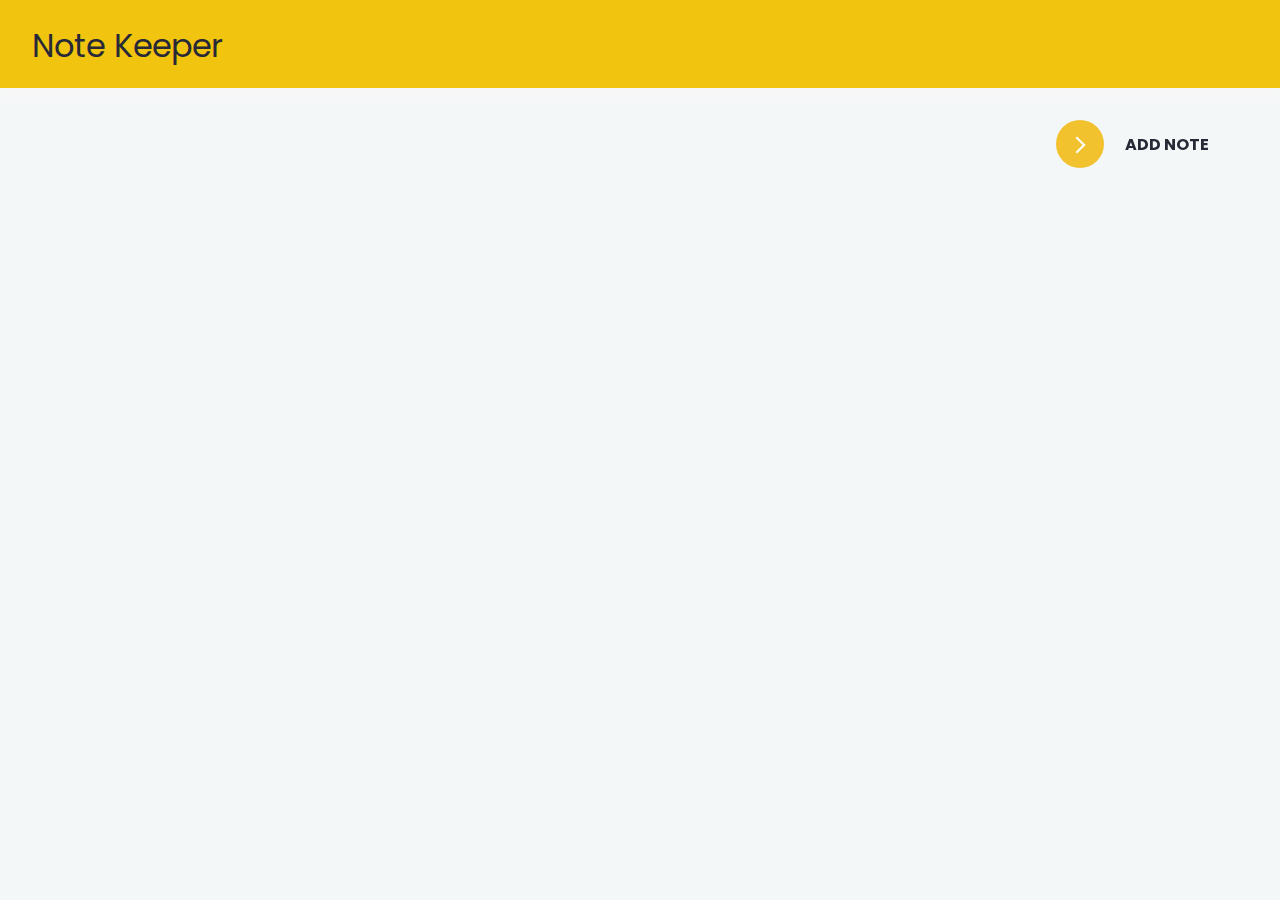
<file: notekeeper.html>
<!DOCTYPE html>
<html lang="en">
<head>
  <meta charset="UTF-8">
  <meta name="viewport" content="width=device-width, initial-scale=1.0">
  <script src="./104.js" defer></script>
  <link rel="stylesheet" href="https://cdnjs.cloudflare.com/ajax/libs/font-awesome/5.10.0/css/all.min.css" integrity="sha512-PgQMlq+nqFLV4ylk1gwUOgm6CtIIXkKwaIHp/PAIWHzig/lKZSEGKEysh0TCVbHJXCLN7WetD8TFecIky75ZfQ==" crossorigin="anonymous">
  <title>Note Keeper</title>
  <link rel="stylesheet" href="style02.css">
</head>
<body>
  <div class="heading">
    <h1><i class="fas fa-sticky-note"></i>Note Keeper</h1>
  </div>
  <div class="btn-div">
    <button class="learn-more add" id="add">
      <span class="circle" aria-hidden="true">
        <span class="icon arrow"></span>
      </span>
      <span class="button-text">Add Note</span>
    </button>
  </div>
</body>
</html>
</file>
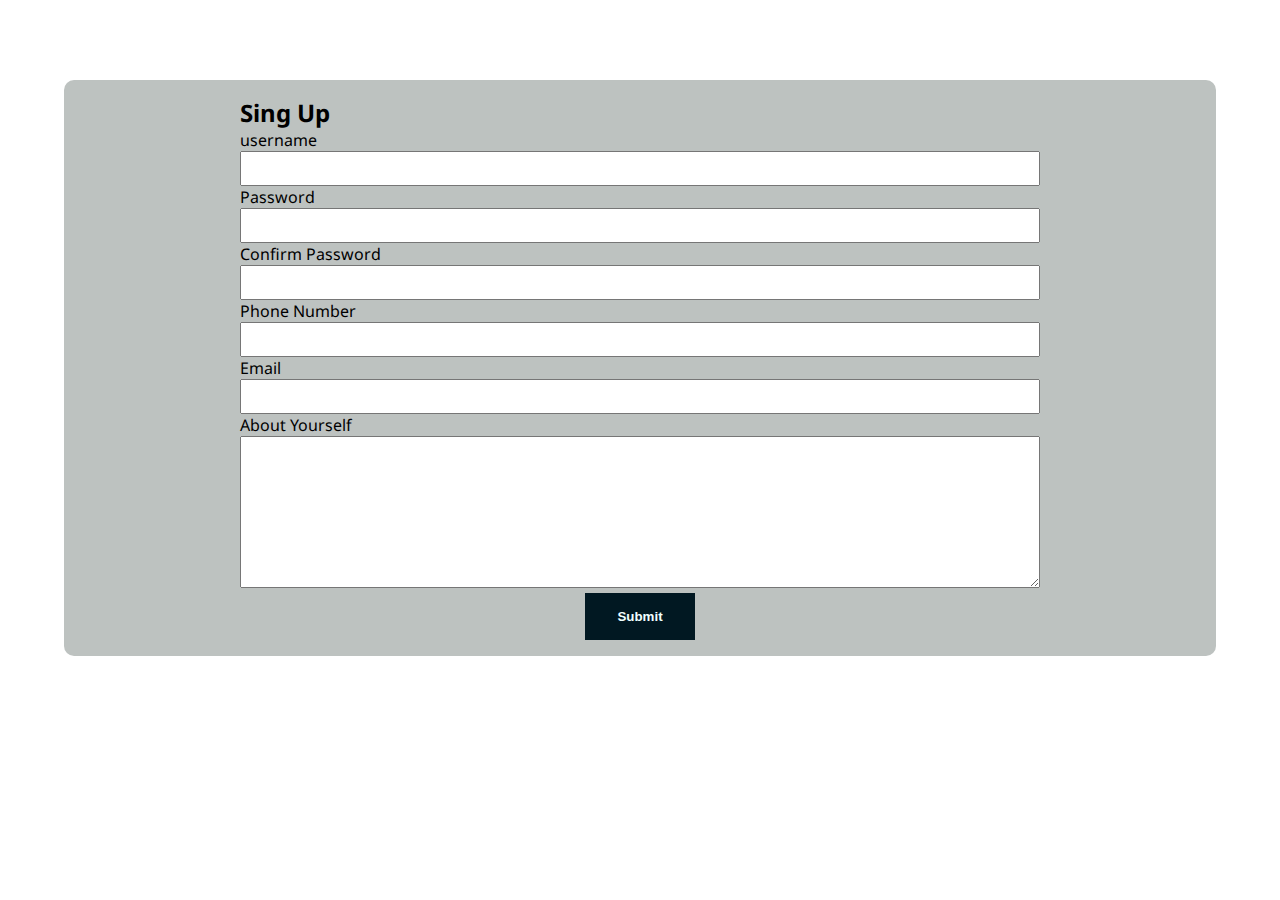
<file: singup.html>
<!DOCTYPE html>
<html lang="en">
<head>
    <meta charset="UTF-8">
    <meta name="viewport" content="width=device-width, initial-scale=1.0">
    <link rel="stylesheet" href="style.css">
    <title>singup-form</title>
    <section class="section-singnup contaninar">
       
        <form class="singup-form" method="POST" action="backend.php">
         <h2 >Sing Up</h2>
         <div class="form-group">
             <lable for="username">username</lable>
             <input type="text" name="username" id="username">
         </div>
         <div class="form-group">
             <lable for="password">Password</lable>
             <input type="password" name="password" id="password">
         </div>
         <div class="form-group">
             <lable for="confirmpassword">Confirm Password</lable>
             <input type="password" name="confirmpassword" id="confirmpassword">
         </div>
         <div class="form-group">
             <lable for="phone">Phone Number</lable>
             <input type="text" name="phone" id="phone">
         </div>
         <div class="form-group">
             <lable for="email">Email</lable>
             <input type="email" name="email" id="email">
         </div>
         <div class="form-group">
             <lable for="about">About Yourself</lable>
             <textarea type="about" name="about"cols="30" rows="10"></textarea>
         </div>
         <button type="submit" class="btn singup-btn">Submit</button>
        </form>
     </section>  


</head>
<body>
    
    
</body>
</html>
</file>
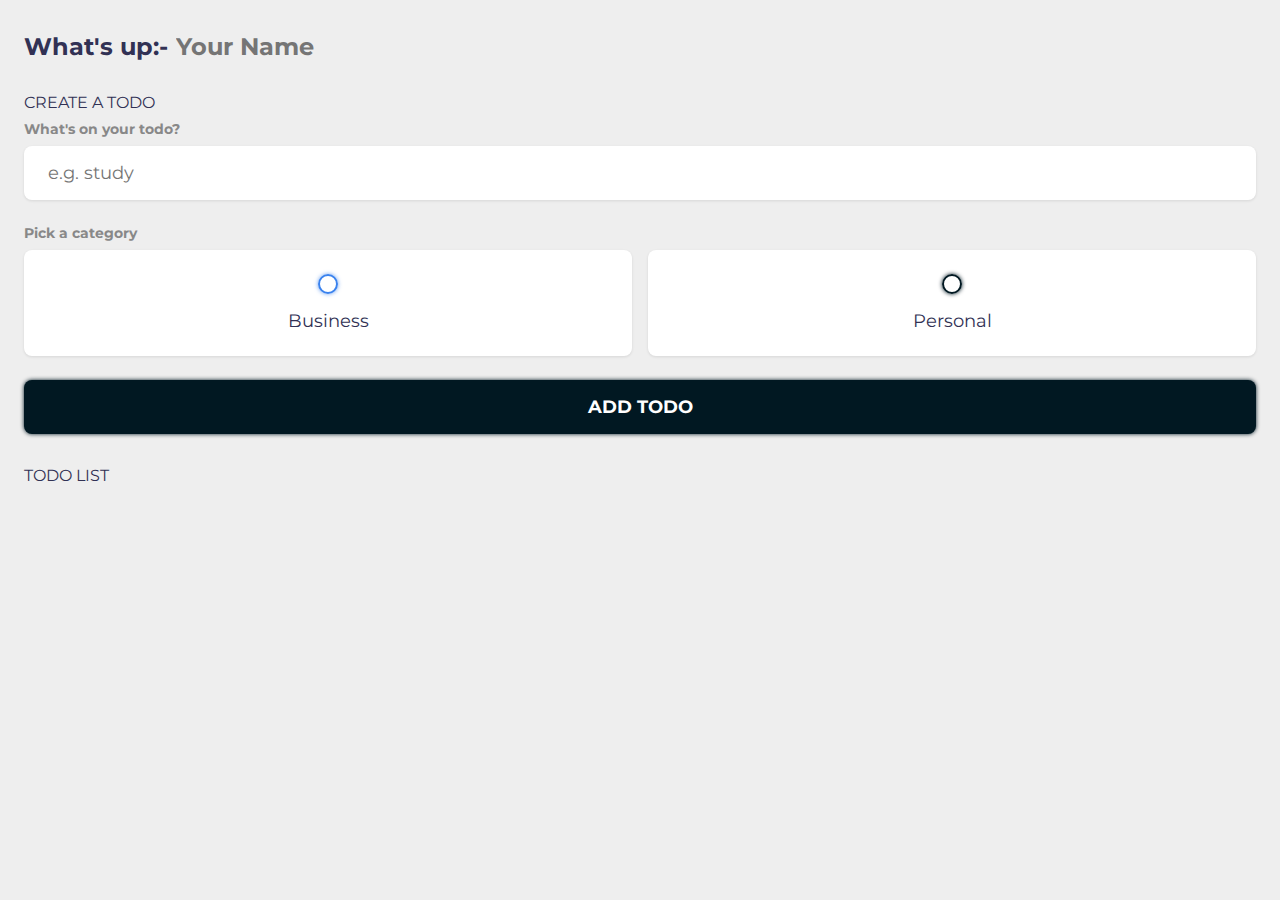
<file: todo.html>
<!DOCTYPE html>
<html lang="en">
<head>
	<meta charset="UTF-8" />
	<meta http-equiv="X-UA-Compatible" content="IE=edge" />
	<meta name="viewport" content="width=device-width, initial-scale=1.0" />
	<title>Todo List 2022 with LocalStorage</title>
	<link rel="stylesheet" href="todo.css" />
	<link rel="preconnect" href="https://fonts.googleapis.com">
	<link rel="preconnect" href="https://fonts.gstatic.com" crossorigin>
	<link href="https://fonts.googleapis.com/css2?family=Fira+Sans:ital,wght@0,400;0,700;0,900;1,400&family=Montserrat:ital,wght@0,400;0,700;0,900;1,400&display=swap" rel="stylesheet">
</head>
<body>
	<main class="app">
		<section class="greeting">
			<h2 class="title">
				What's up:- <input type="text" id="name" placeholder="Your Name " />
			</h2>
		</section>
		<section class="create-todo">
			<h3>CREATE A TODO</h3>
			<form id="new-todo-form">
				<h4>What's on your todo?</h4>
				<input 
					type="text" 
					placeholder="e.g. study"
					name="content"
					id="content" />
				
				<h4>Pick a category</h4>
				<div class="options">
					<label>
						<input type="radio" name="category" id="category1" value="business" /> 
						<span class="bubble business"></span>
						<div>Business</div>
					</label>
					<label>
						<input type="radio" name="category" id="category2" value="personal" />
						<span class="bubble personal"></span>
						<div>Personal</div>
					</label>
				</div>

				<input type="submit" value="Add todo" />
			</form>
		</section>
		<section class="todo-list">
			<h3>TODO LIST</h3>
			<div class="list" id="todo-list"></div>
		</section>
	</main>
	<script src="/103.js"></script>
</body>
</html>
</file>
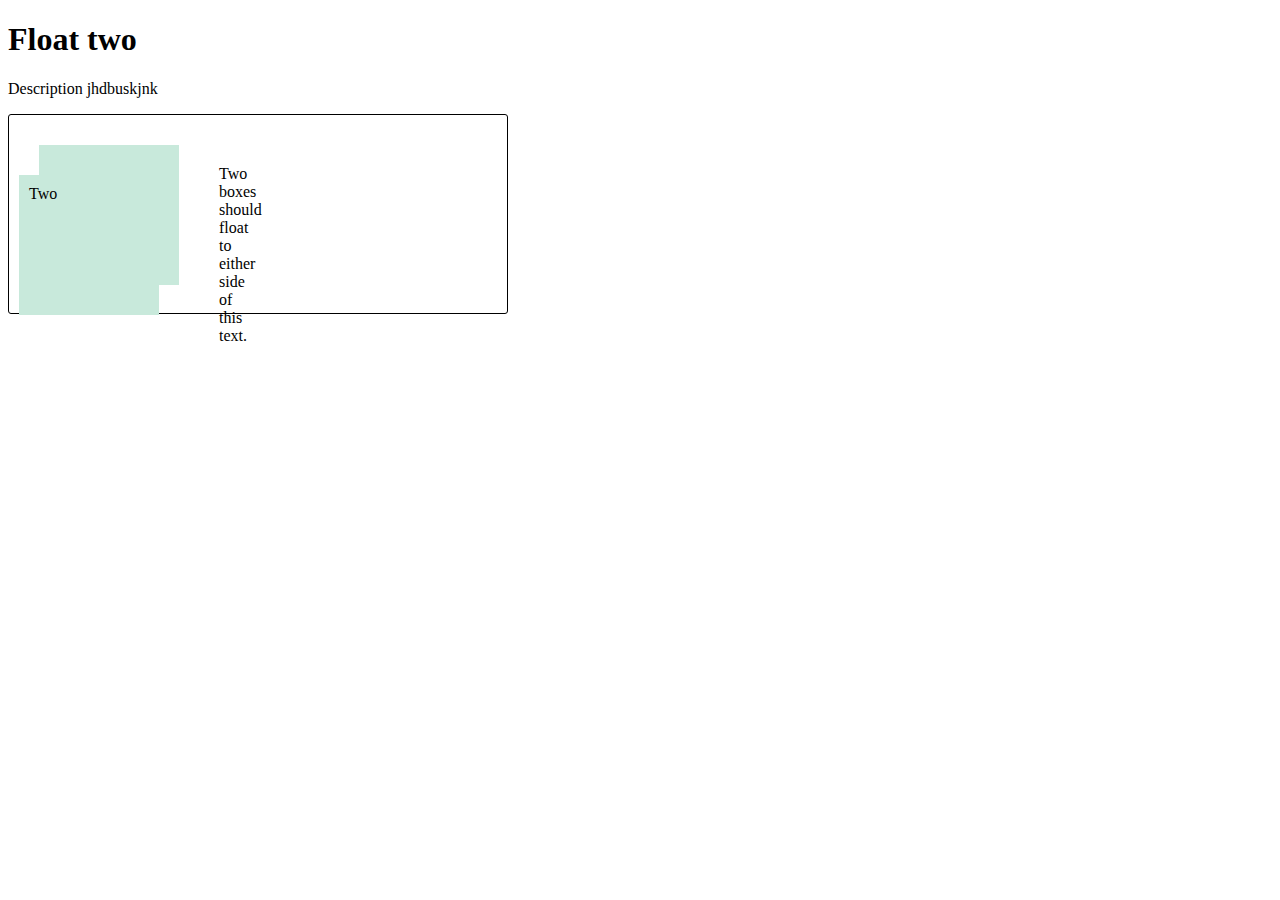
<file: .vscode/new.html>
<!DOCTYPE html>
<html lang="en">
<head>
    <meta charset="UTF-8">
    <meta name="viewport" content="width=device-width, initial-scale=1.0">
    <title>Document</title>
    <link rel="stylesheet" href="float1.css">
    <h1>
        Float two
    </h1>
    <p>Description jhdbuskjnk</p>
    <div class='box1'>
        <div class='inside_box'>
        <!-- <div class='text'>
            one
        </div> 
        </div>-->
         <div class='textbet'>
        Two boxes should  float to either side of  this text. 
        </div>
             <div class='inside_box2'>
            <div class='text'>
                Two
            </div> 
        </div>
        </div>
</head>
<body>
    
</body>
</html>
</file>
<file: style02.css>
@import url("https://fonts.googleapis.com/css2?family=Poppins:wght@200;400&display=swap");

* {
  margin: 0;
  padding: 0;
  box-sizing: border-box;
  outline: none;
}

body {
  background-color: #f4f7f8;
  font-family: "Poppins", sans-serif;
  display: flex;
  flex-wrap: wrap;
}

.heading {
  width: 100vw;
  height: 5.5rem;
  background-color: #f1c40f;
  color: #282936;
  box-shadow: 0px 10px 16px rgb(248, 247, 247);
}

.heading h1 {
  line-height: 5.8rem;
  margin-left: 2rem;
  font-weight: 400;
}

.add:active {
  transform: scale(0.98);
}

.btn-div {
  position: fixed;
  top: 7rem;
  right: 1rem;
  border: none;
  border-radius: 3px;
  padding: 0.5rem 1rem;
  cursor: pointer;
}

button {
  position: relative;
  display: inline-block;
  cursor: pointer;
  outline: none;
  border: 0;
  vertical-align: middle;
  text-decoration: none;
  background: transparent;
  padding: 0;
  font-size: inherit;
  font-family: inherit;
}

button.learn-more {
  width: 12rem;
  height: auto;
}

button.learn-more .circle {
  transition: all 0.45s cubic-bezier(0.65, 0, 0.076, 1);
  position: relative;
  display: block;
  margin: 0;
  width: 3rem;
  height: 3rem;
  background: #f1c12e;
  border-radius: 1.625rem;
}

button.learn-more .circle .icon {
  transition: all 0.45s cubic-bezier(0.65, 0, 0.076, 1);
  position: absolute;
  top: 0;
  bottom: 0;
  margin: auto;
  background: #fff;
}

button.learn-more .circle .icon.arrow {
  transition: all 0.45s cubic-bezier(0.65, 0, 0.076, 1);
  left: 0.625rem;
  width: 1.125rem;
  height: 0.125rem;
  background: none;
}

button.learn-more .circle .icon.arrow::before {
  position: absolute;
  content: "";
  top: -0.25rem;
  right: 0.0625rem;
  width: 0.625rem;
  height: 0.625rem;
  border-top: 0.125rem solid #fff;
  border-right: 0.125rem solid #fff;
  transform: rotate(45deg);
}

button.learn-more .button-text {
  transition: all 0.45s cubic-bezier(0.65, 0, 0.076, 1);
  position: absolute;
  top: 0;
  left: 0;
  right: 0;
  bottom: 0;
  padding: 0.75rem 0;
  margin: 0 0 0 1.85rem;
  color: #282936;
  font-weight: 700;
  line-height: 1.6;
  text-align: center;
  text-transform: uppercase;
}

button:hover .circle {
  width: 100%;
}

button:hover .circle .icon.arrow {
  background: #fff;
  transform: translate(1rem, 0);
}

button:hover.button-text {
  color: #fff;
}

.main {
  padding: 2rem;
}

.note {
  background-color: #fff;
  margin: 30px 20px;
  height: 200px;
  width: 400px;
  overflow-y: scroll;
  margin-top: 7rem;
  box-shadow: inset 1px 1px 0 rgba(0, 0, 0, 0.1), inset 0 -1px 0 rgba(0, 0, 0, 0.1);
}

.note .operation {
  display: flex;
  justify-content: flex-end;
  padding: 0.5rem;
}

.note .operation button {
  background-color: transparent;
  border: none;
  color: #fff;
  cursor: pointer;
  font-size: 1rem;
  margin-left: 0.5rem;
}

.note textarea {
  outline: none;
  font-family: inherit;
  font-size: 1.2rem;
  border: none;
  height: 300px;
  width: 100%;
  padding: 20px;
}

.fa-edit,
.fa-trash-alt {
  color: #ffff;
  padding: 10px;
  background-color: #2ecc71;
  border-radius: 50%;
}

.fa-trash-alt {
  background-color: #e74c3c;
}

.fa-edit:hover {
  background-color: #fff;
  color: #27ae60;
  filter: drop-shadow(0px 10px 8px rgb(219, 218, 218));
}

.fa-trash-alt:hover {
  background-color: #fff;
  color: #e74c3c;
  filter: drop-shadow(0px 10px 8px rgb(219, 218, 218));
}

.hidden {
  display: none;
}
</file>
<file: style.css>
@import url('https://fonts.googleapis.com/css2?family=Noto+Sans:wght@100;200;300;400;500;600;700&display=swap');
body {
    font-family: 'Noto Sans', sans-serif;
}
*{
    box-sizing: border-box;
    padding: 0;
    margin: 0 ;
}
a{
    text-decoration: none;
    color: aliceblue;
}
.header {
    position: relative;
    min-height: 60vh;
    background: url('bg.jpg');
    background-position: center ;
    background-repeat: no-repeat;
    background-size: cover;
    color: white;
    
}
.contaninar{
    max-width: 1200px;
    margin: auto;
    width:90%;
}
.nav{
    min-height: 8vh;
    display: flex;
    justify-content: space-between;
}
.nav-items{
    width: 40%;
    display: flex;
    list-style-type: none;
    justify-content: space-between;
}
.headline{
    text-align: center;
    position:absolute;
    top:50%;
    left:50%;
    transform: translate( -50%,-50%);
}
.btn{
    display:inline-block;
    outline: none;
    border:none;
    cursor: pointer;
}
.btn-headline{
    padding: 1rem 2rem;
    font-size: 1rem;
    margin-top: 1rem;
    font-size: 600;
}
.section-todo{
 margin-top: 5rem;
 text-align: center;
}
.form-todo{
    /*border: 2px solid blueviolet;  #bdc2c0*/
    min-height: 5vh;
    display: flex;
    border-radius: 22px;
    justify-content: space-evenly;
}
.form-todo{
    min-height: 100%;
}
.form-todo input[type="text"]{
    width: 75%;
    padding: 0.8rem ;
    font-weight: 600;
}

.form-todo input[type="submit"]{
    width: 20%;
    background: #011822;
    color: azure;
    font-weight: bold;
}
.todo-list {
    text-align: left;
    font-size: 1.2rem;
    list-style-type: none;
  }
  .todo-list li {
    padding: 0.7rem;
    background: #011822;
    
    color: white;
    margin-top: 1rem;
    text-transform: capitalize;
    display: flex;
    justify-content: space-between;
    align-items: center;
  }
  .todo-btn {
    /* min-height: 100%; */
    padding: 0.5rem 1rem;
    font-size: 1rem;
    font-weight: bold;
    cursor: pointer;
  }

.section-singnup{
    margin: 5rem auto;
    text-align: center;
    background: #bdc2c0;
    border-radius: 10px;
    padding: 1rem;
}

.singup-form {
    max-width: 800px;
    width: 95%;
    margin: auto;
    text-align: left;
}
.singup-form label{
    display: block;
}

.singup-form input{
    display: block;
    width: 100%;
    padding: 0.5rem;
}
.from-group{
    margin-top: 1rem;

}
.singup-form textarea{
    width: 100%;
    color: #011822;
}

.singup-btn{
    background: #011822;
    color: azure;
    padding: 1rem 2rem;
    display: block;
    margin: auto;
    font-weight: bold;
}










/*@import url('https://fonts.googleapis.com/css2?family=Noto+Sans:wght@100;200;300;400;500;600;700&display=swap');
@import url("https://fonts.googleapis.com/css2?family=Open+Sans&display=swap");

body {
    font-family: 'Noto Sans', sans-serif;
    background-color: #e5e5f7;
    opacity: 0.8;
    background-image: radial-gradient(#444cf7 0.5px, #e5e5f7 0.5px);
    background-size: 10px 10px;
    padding: 0;
    margin: 0 ;
}
a {
    text-decoration: none;
    color: #000;
}
a:hover {
    color: rgb(179, 179, 179);
}
.site-header {
    border-bottom: 1px solid #ccc;
    padding: 0.5em 1em;
    display: flex;
    justify-content: space-between;
}
.site-identity h1 {
    font-size: 1.5em;
    margin: 0.6em 0;
    display: inline-block;
}
.site-identity h1 {
    font-size: 1.5em;
    margin: 0.6em 0;
    display: inline-block;
}
.site-navigation ul,
.site-navigation li {
    margin: 0;
    padding: 0;
}
.site-navigation li {
    display: inline-block;
    margin: 1.4em 1em 1em 1em;
}


.headline{
    text-align: center;
    position:absolute;
    top:50%;
    left:50%;
    transform: translate( -50%,-50%);
}*/
</file>
<file: todo.css>
/* Variables */
:root {
	--primary: #011822;
	--business: #3a82ee;
	--personal: var(--primary);
	--light: #EEE;
	--grey: #888;
	--dark: #313154;
	--danger: #ff5b57;

	--shadow: 0 1px 3px rgba(0, 0, 0, 0.1);

	--business-glow: 0px 0px 4px rgba(58, 130, 238, 0.75);
	--personal-glow: 0px 0px 4px #011822;
}
/* End of Variables */

/* Resets */
* {
	margin: 0;
	padding: 0;
	box-sizing: border-box;
	font-family: 'montserrat', sans-serif;
}

input:not([type="radio"]):not([type="checkbox"]), button {
	appearance: none;
	border: none;
	outline: none;
	background: none;
	cursor: initial;
}
/* End of Resets */

body {
	background: var(--light);
	color: var(--dark);
}

section {
	margin-top: 2rem;
	margin-bottom: 2rem;
	padding-left: 1.5rem;
	padding-right: 1.5rem;
}

h3 {
	color: var(--dark);
	font-size: 1rem;
	font-weight: 400;
	margin-bottom: 0.5rem;
}

h4 {
	color: var(--grey);
	font-size: 0.875rem;
	font-weight: 700;
	margin-bottom: 0.5rem;
}

.greeting .title {
	display: flex;
}

.greeting .title input {
	margin-left: 0.5rem;
	flex: 1 1 0%;
	min-width: 0;
}

.greeting .title, 
.greeting .title input {
	color: var(--dark);
	font-size: 1.5rem;
	font-weight: 700;
}

.create-todo input[type="text"] {
	display: block;
	width: 100%;
	font-size: 1.125rem;
	padding: 1rem 1.5rem;
	color: var(--dark);
	background-color: #FFF;
	border-radius: 0.5rem;
	box-shadow: var(--shadow);
	margin-bottom: 1.5rem;
}

.create-todo .options {
	display: grid;
	grid-template-columns: repeat(2, 1fr);
	grid-gap: 1rem;
	margin-bottom: 1.5rem;
}

.create-todo .options label {
	display: flex;
	flex-direction: column;
	align-items: center;
	justify-content: center;
	background-color: #FFF;
	padding: 1.5rem;
	box-shadow: var(--shadow);
	border-radius: 0.5rem;
	cursor: pointer;
}

input[type="radio"],
input[type="checkbox"] {
	display: none;
}

.bubble {
	display: flex;
	align-items: center;
	justify-content: center;
	width: 20px;
	height: 20px;
	border-radius: 999px;
	border: 2px solid var(--business);
	box-shadow: var(--business-glow);
}

.bubble.personal {
	border-color: var(--personal);
	box-shadow: var(--personal-glow);
}

.bubble::after {
	content: '';
	display: block;
	opacity: 0;
	width: 0px;
	height: 0px;
	background-color: var(--business);
	box-shadow: var(--business-glow);
	border-radius: 999px;
	transition: 0.2s ease-in-out;
}

.bubble.personal::after {
	background-color: var(--personal);
	box-shadow: var(--personal-glow);
}

input:checked ~ .bubble::after {
	width: 10px;
	height: 10px;
	opacity: 1;
}

.create-todo .options label div {
	color: var(--dark);
	font-size: 1.125rem;
	margin-top: 1rem;
}

.create-todo input[type="submit"] {
	display: block;
	width: 100%;
	font-size: 1.125rem;
	padding: 1rem 1.5rem;
	color: #FFF;
	font-weight: 700;
	text-transform: uppercase;
	background-color: var(--primary);
	box-shadow: var(--personal-glow);
	border-radius: 0.5rem;
	cursor: pointer;
	transition: 0.2s ease-out;
}

.create-todo input[type="submit"]:hover {
	opacity: 0.75;
}

.todo-list .list {
	margin: 1rem 0;
}

.todo-list .todo-item {
	display: flex;
	align-items: center;
	background-color: #FFF;
	padding: 1rem;
	border-radius: 0.5rem;
	box-shadow: var(--shadow);
	margin-bottom: 1rem;
}

.todo-item label {
	display: block;
	margin-right: 1rem;
	cursor: pointer;
}

.todo-item .todo-content {
	flex: 1 1 0%;
}

.todo-item .todo-content input {
	color: var(--dark);
	font-size: 1.125rem;
}

.todo-item .actions {
	display: flex;
	align-items: center;
}

.todo-item .actions button {
	display: block;
	padding: 0.5rem;
	border-radius: 0.25rem;
	color: #FFF;
	cursor: pointer;
	transition: 0.2s ease-in-out;
}

.todo-item .actions button:hover {
	opacity: 0.75;
}

.todo-item .actions .edit {
	margin-right: 0.5rem;
	background-color: var(--primary);
}

.todo-item .actions .delete {
	background-color: var(--danger);
}

.todo-item.done .todo-content input {
	text-decoration: line-through;
	color: var(--grey);
}
</file>
<file: .vscode/float1.css>
.box1{
    position: relative;
    box-sizing: border-box;
    height: 200px;
    width: 500px;
    padding: 20px;
    border: 1px solid black;
    border-radius: 3px;
}

.inside_box{
        position: absolute;
        background-color:#c8e9db;
        padding: 10px;
        margin: 10px;
        font-size: 16px;
        width: 120px;
        height: 120px;
}
.inside_box2{
        top: 0;
        right: 0;
        position:absolute;
        background-color:#c8e9db;
        padding: 10px;
        margin: 30px;
        margin-right: 20px;
        font-size: 16px;
        width: 120px;
        height: 120px;
}

.textbet{
    z-index: -1;
    margin-top: 10px;
    margin-left:170px;
    

}
</file>
